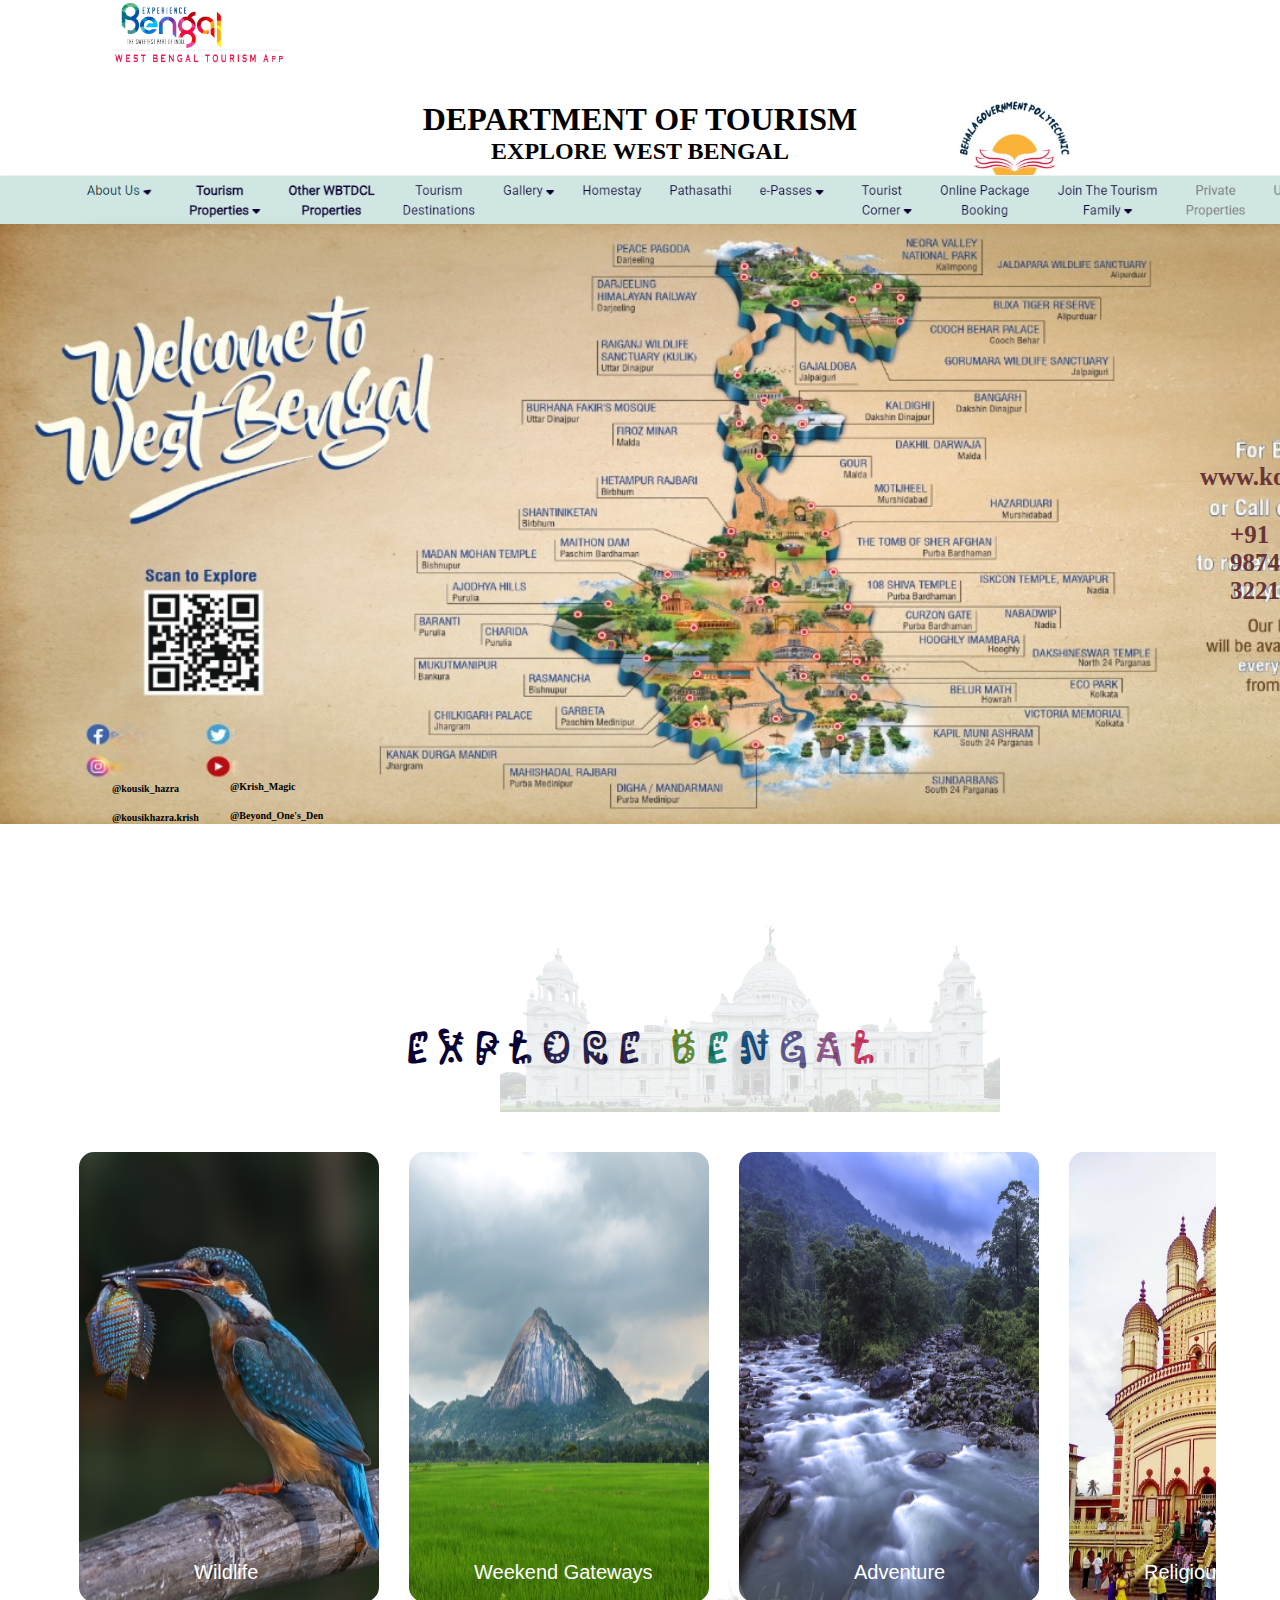
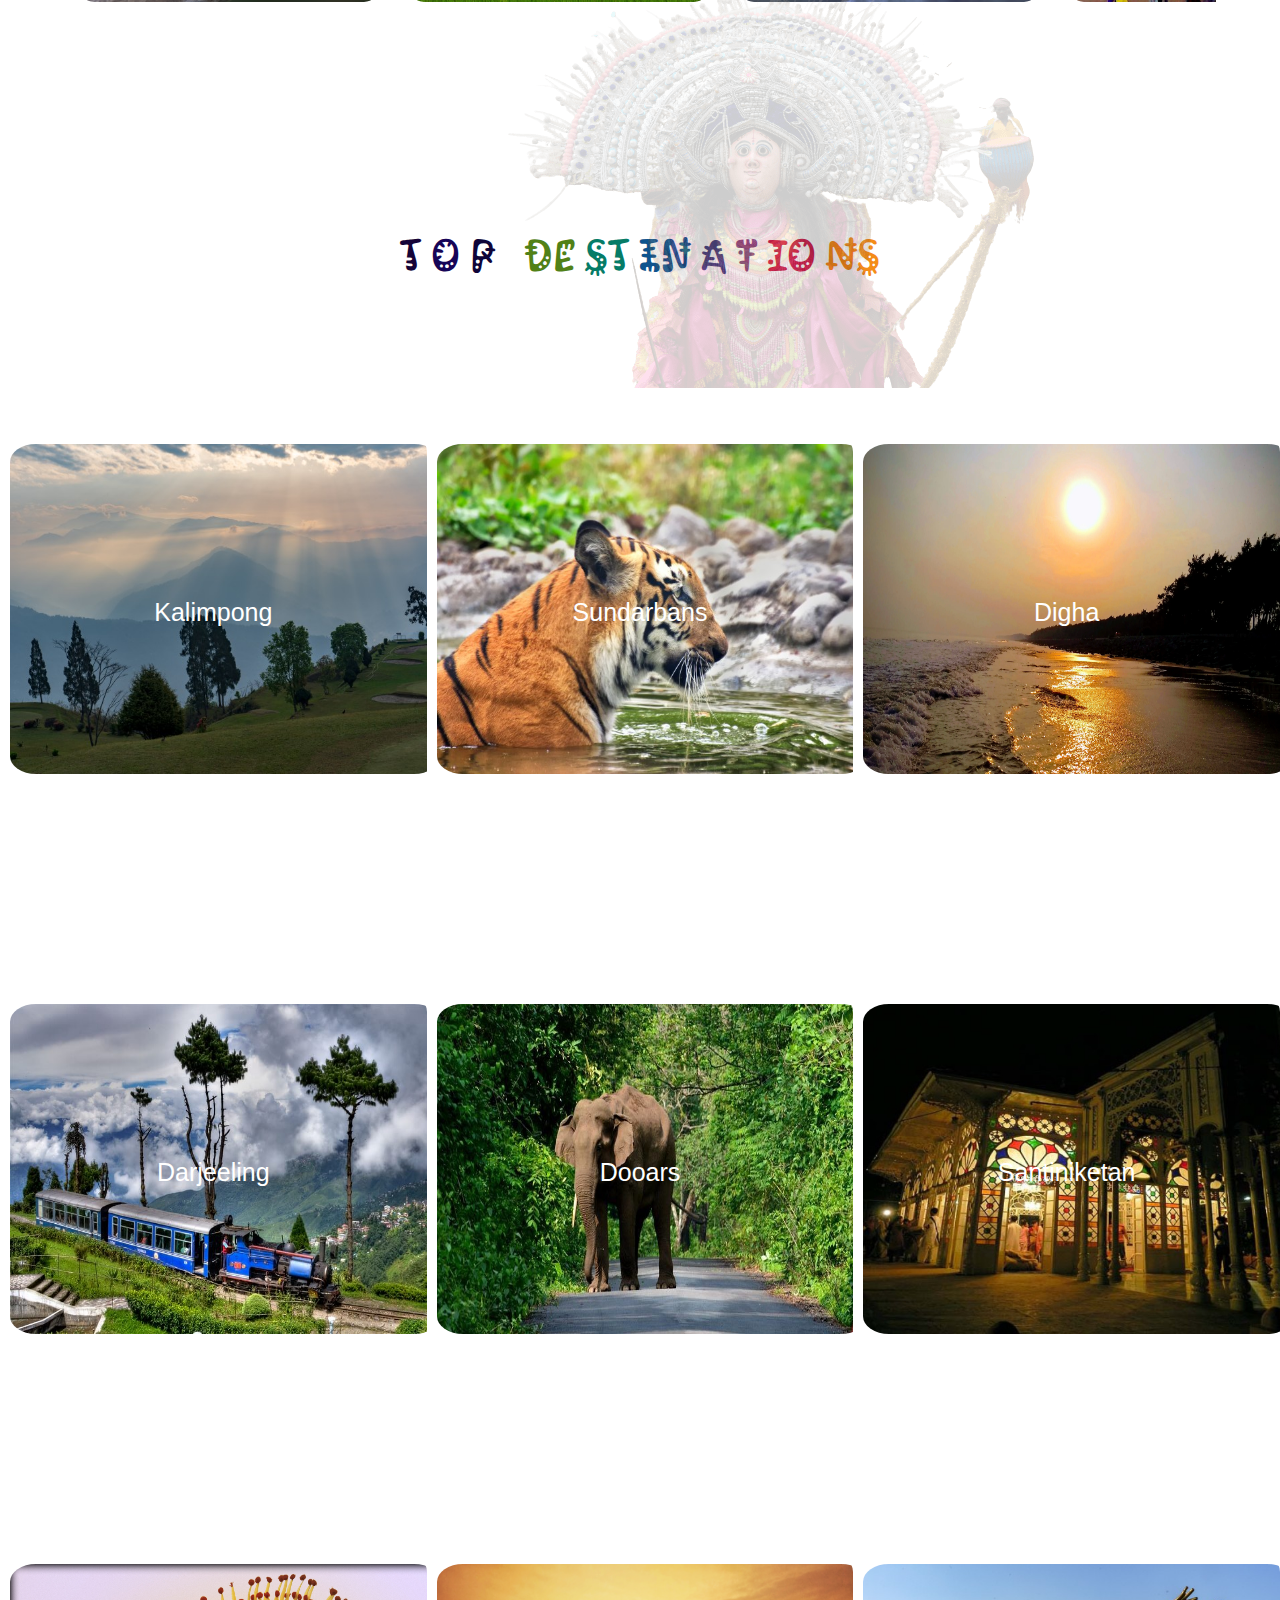
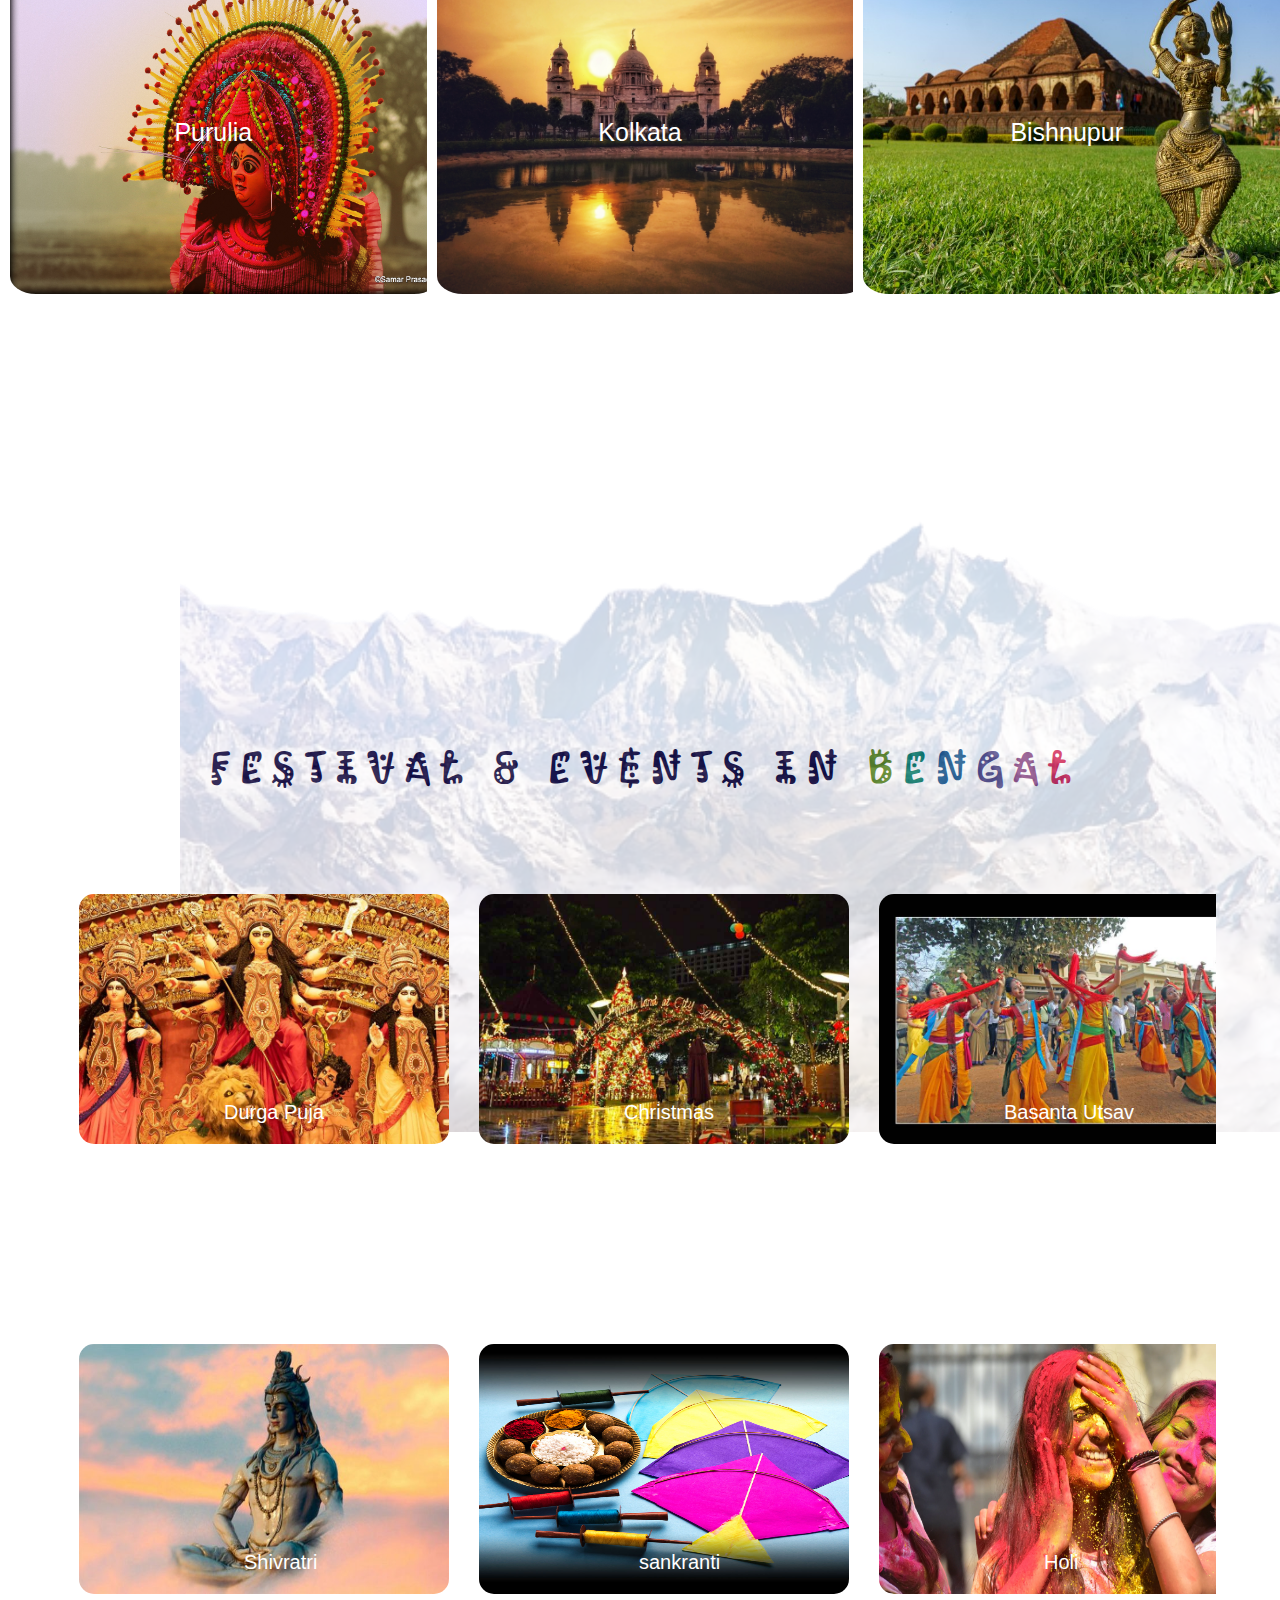
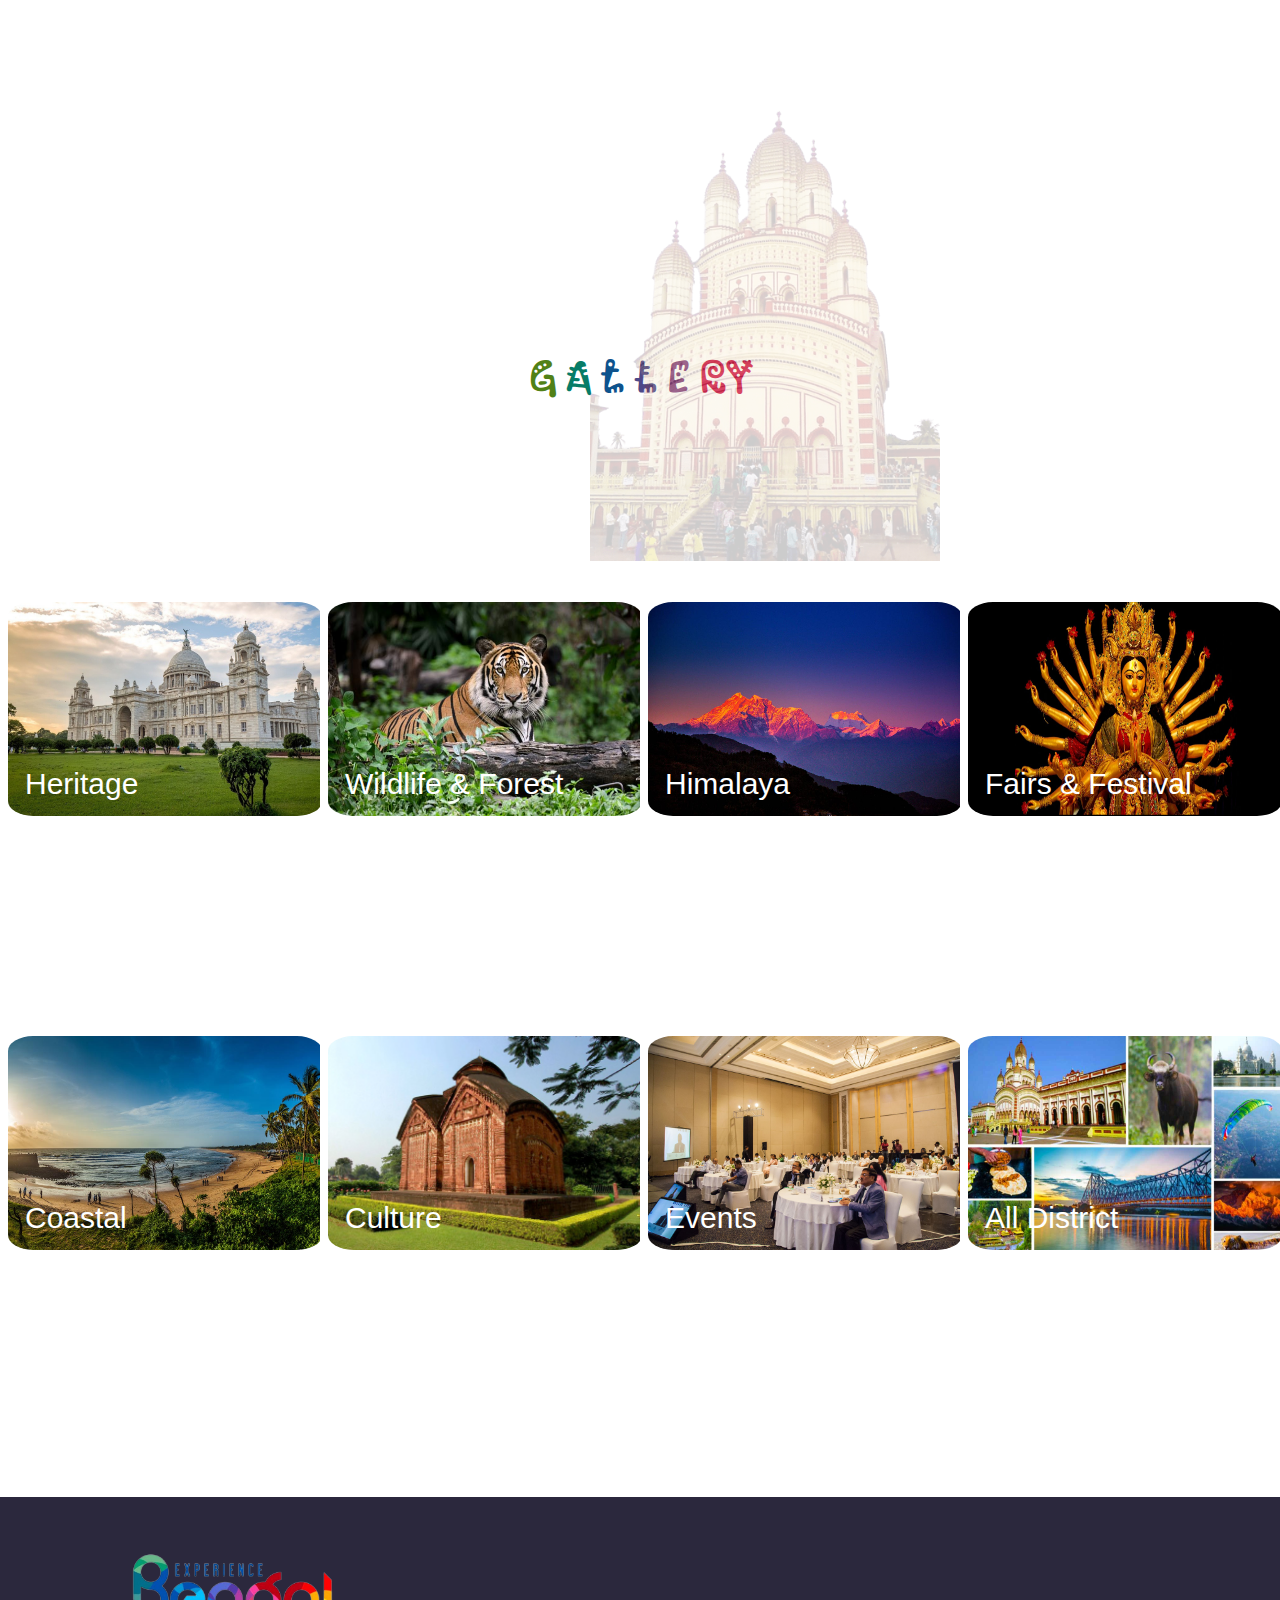
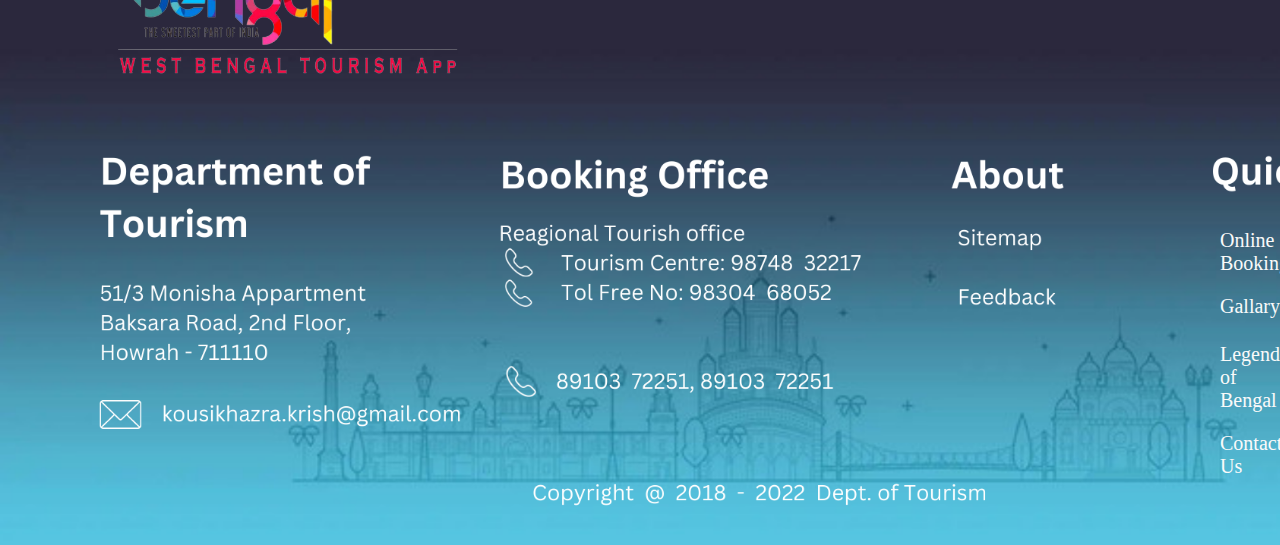
<file: index.html>
<!DOCTYPE html>
<html lang="en">
<head>
    <meta charset="UTF-8">
    <meta name="viewport" content="width=device-width, initial-scale=1.0">
    <title>Kousik practical</title>
    <link rel="stylesheet" href="styles.css">
</head>
<body>
     <header>
       <div id="firstlogo">
           <a href="">
           <img src="Screenshot3.png" width="200"/>
           </a>
       </div>
       <div id="secondlogo">
           <a href="https://polytechnic.wbtetsd.gov.in/behalagovpoly" target="_blank">
           <img src="Screenshot4.jpg" width="130" height="90"/>
           </a>
       </div>
       <div id="heading">
           <h1>DEPARTMENT OF TOURISM</h1>
           <h2 id="head">EXPLORE WEST BENGAL</h2>
       </div>
     </header>   
     <div id="headimages">
         <img src="Screenshot1.png" width="1519" />
         <div id="mapimage">
             <img src="Screenshot2.jpg" width="1519" />
             <h1 id="letterimage">www.kousiktourism.in</h1>
             <h1 id="letterimage1">+91 98748 32217</h1>
             <p id="letterimage2">@kousik_hazra</p>
             <p id="letterimage3">@kousikhazra.krish</p>
             <p id="letterimage4">@Krish_Magic</p>
             <p id="letterimage5">@Beyond_One's_Den</p>
           </div>
     </div>
     <img src="screenshot4.png" width="500" id="victoria" />
     <div id="explorebengal">
        <h2>
            <span style="color: rgb(9, 1, 53);">E</span>
            <span style="color: rgb(9, 1, 53);">x</span>
            <span style="color: rgb(9, 1, 53);">p</span>
            <span style="color: rgb(9, 1, 53);">l</span>
            <span style="color: rgb(9, 1, 53);">o</span>
            <span style="color: rgb(9, 1, 53);">r</span>
            <span style="color: rgb(9, 1, 53);">e</span>
            &nbsp;
            <span style="color:#518117;">B</span>
            <span style="color:#067C67">e</span>
            <span style="color: #0E538D;">n</span>
            <span style="color: #4D4788;">g</span>
            <span style="color:#874784 ;">a</span>
            <span style="color: #D12150;">l</span>
        </h2>
     </div>
     <div class="first">
        <div class="slider">
            <div class="slide-track">
                <div class="image">
                    <a href="https://www.wbtourism.gov.in/destination/details?template_id=2&id=638eddb28c2638cfa704ad63" target="_blank"><img src="one.png" height="450px" width="300ps"></a>
                    <div class="bottom-left1">Wildlife</div>
                </div>
                <div class="image">
                    <a href="https://www.wbtourism.gov.in/destination/details?template_id=2&id=638ede278c2638cfa704ad69" target="_blank"><img src="two.png" height="450px" width="300ps"></a>
                    <div class="bottom-left2">Weekend Gateways</div>
                </div>
                <div class="image">
                    <a href="https://www.wbtourism.gov.in/destination/details?template_id=2&id=63d6c654ec7aa076f30b35d0" target="_blank"><img src="three.png" height="450px" width="300ps"></a>
                    <div class="bottom-left3">Adventure</div>
                </div>
                <div class="image">
                    <a href="https://www.wbtourism.gov.in/destination/details?template_id=2&id=63d8be436327ed072c056a1d" target="_blank"><img src="four.jpeg" height="450px" width="300ps"></a>
                    <div class="bottom-left4">Religious Tourism</div>
                </div>
                <div class="image">
                    <a href="https://www.wbtourism.gov.in/destination/details?template_id=2&id=63e90a550e6185b3d60e9404" target="_blank"><img src="five.png" height="450px" width="300ps"></a>
                    <div class="bottom-left5">Eco Tourism</div>
                </div>
                <div class="image">
                    <a href="https://www.wbtourism.gov.in/destination/details?template_id=2&id=63ef194a56673d1a4e0eff84" target="_blank"><img src="six.png" height="450px" width="300ps"></a>
                    <div class="bottom-left6">Tea Tourism</div>
                </div>
                <div class="image">
                    <a href="https://www.wbtourism.gov.in/durgapuja" target="_blank"><img src="seven.png" height="450px" width="300ps"></a>
                    <div class="bottom-left7">Durga Puja</div>
                </div>
                <div class="image">
                    <a href="https://www.wbtourism.gov.in/destination/details?template_id=2&id=62fded584f32074b6d01ed76" target="_blank"><img src="eight.png" height="450px" width="300ps"></a>
                    <div class="bottom-left8">River & Cruise Tourism</div>
                </div>
                <div class="image">
                    <a href="https://www.wbtourism.gov.in/destination/details?template_id=2&id=638edb4b8c2638cfa704ad57" target="_blank"><img src="nine.png" height="450px" width="300ps"></a>
                    <div class="bottom-left9">The Mountains</div>
                </div>
                <div class="image">
                    <a href="https://www.wbtourism.gov.in/destination/details?template_id=2&id=638edc488c2638cfa704ad5a" target="_blank"><img src="ten.png" height="450px" width="300ps"></a>
                    <div class="bottom-left10">Cultural Tourism</div>
                </div>
                <div class="image">
                    <a href="https://www.wbtourism.gov.in/destination/details?template_id=2&id=638edc998c2638cfa704ad5d" target="_blank"><img src="eleven.png" height="450px" width="300ps"></a>
                    <div class="bottom-left11">Coastal</div>
                </div>
                <div class="image">
                    <a href="https://www.wbtourism.gov.in/destination/details?template_id=2&id=638edd438c2638cfa704ad60" target="_blank"><img src="twelve.png" height="450px" width="300ps"></a>
                    <div class="bottom-left12">Heritage Tourism</div>
                </div>
                <div class="image">
                    <a href="https://www.wbtourism.gov.in/destination/details?template_id=2&id=638eddb28c2638cfa704ad63" target="_blank"><img src="one.png" height="450px" width="300ps"></a>
                    <div class="bottom-left1">Wildlife</div>
                </div>
                <div class="image">
                    <a href="https://www.wbtourism.gov.in/destination/details?template_id=2&id=638ede278c2638cfa704ad69" target="_blank"><img src="two.png" height="450px" width="300ps"></a>
                    <div class="bottom-left2">Weekend Gateways</div>
                </div>
                <div class="image">
                    <a href="https://www.wbtourism.gov.in/destination/details?template_id=2&id=63d6c654ec7aa076f30b35d0" target="_blank"><img src="three.png" height="450px" width="300ps"></a>
                    <div class="bottom-left3">Adventure</div>
                </div>
                <div class="image">
                    <a href="https://www.wbtourism.gov.in/destination/details?template_id=2&id=63d8be436327ed072c056a1d" target="_blank"><img src="four.jpeg" height="450px" width="300ps"></a>
                    <div class="bottom-left4">Religious Tourism</div>
                </div>
                <div class="image">
                    <a href="https://www.wbtourism.gov.in/destination/details?template_id=2&id=63e90a550e6185b3d60e9404" target="_blank"><img src="five.png" height="450px" width="300ps"></a>
                    <div class="bottom-left5">Eco Tourism</div>
                </div>
                <div class="image">
                    <a href="https://www.wbtourism.gov.in/destination/details?template_id=2&id=63ef194a56673d1a4e0eff84" target="_blank"><img src="six.png" height="450px" width="300ps"></a>
                    <div class="bottom-left6">Tea Tourism</div>
                </div>
                <div class="image">
                    <a href="https://www.wbtourism.gov.in/durgapuja" target="_blank"><img src="seven.png" height="450px" width="300ps"></a>
                    <div class="bottom-left7">Durga Puja</div>
                </div>
                <div class="image">
                    <a href="https://www.wbtourism.gov.in/destination/details?template_id=2&id=62fded584f32074b6d01ed76" target="_blank"><img src="eight.png" height="450px" width="300ps"></a>
                    <div class="bottom-left8">River & Cruise Tourism</div>
                </div>
                <div class="image">
                    <a href="https://www.wbtourism.gov.in/destination/details?template_id=2&id=638edb4b8c2638cfa704ad57" target="_blank"><img src="nine.png" height="450px" width="300ps"></a>
                    <div class="bottom-left9">The Mountains</div>
                </div>
                <div class="image">
                    <a href="https://www.wbtourism.gov.in/destination/details?template_id=2&id=638edc488c2638cfa704ad5a" target="_blank"><img src="ten.png" height="450px" width="300ps"></a>
                    <div class="bottom-left10">Cultural Tourism</div>
                </div>
                <div class="image">
                    <a href="https://www.wbtourism.gov.in/destination/details?template_id=2&id=638edc998c2638cfa704ad5d" target="_blank"><img src="eleven.png" height="450px" width="300ps"></a>
                    <div class="bottom-left11">Coastal</div>
                </div>
                <div class="image">
                    <a href="https://www.wbtourism.gov.in/destination/details?template_id=2&id=638edd438c2638cfa704ad60" target="_blank"><img src="twelve.png" height="450px" width="300ps"></a>
                    <div class="bottom-left12">Heritage Tourism</div>
                </div>
                <div class="image">
                    <a href="https://www.wbtourism.gov.in/destination/details?template_id=2&id=638eddb28c2638cfa704ad63" target="_blank"><img src="one.png" height="450px" width="300ps"></a>
                    <div class="bottom-left1">Wildlife</div>
                </div>
                <div class="image">
                    <a href="https://www.wbtourism.gov.in/destination/details?template_id=2&id=638ede278c2638cfa704ad69" target="_blank"><img src="two.png" height="450px" width="300ps"></a>
                    <div class="bottom-left2">Weekend Gateways</div>
                </div>
                <div class="image">
                    <a href="https://www.wbtourism.gov.in/destination/details?template_id=2&id=63d6c654ec7aa076f30b35d0" target="_blank"><img src="three.png" height="450px" width="300ps"></a>
                    <div class="bottom-left3">Adventure</div>
                </div>
                <div class="image">
                    <a href="https://www.wbtourism.gov.in/destination/details?template_id=2&id=63d8be436327ed072c056a1d" target="_blank"><img src="four.jpeg" height="450px" width="300ps"></a>
                    <div class="bottom-left4">Religious Tourism</div>
                </div>
                <div class="image">
                    <a href="https://www.wbtourism.gov.in/destination/details?template_id=2&id=63e90a550e6185b3d60e9404" target="_blank"><img src="five.png" height="450px" width="300ps"></a>
                    <div class="bottom-left5">Eco Tourism</div>
                </div>
                <div class="image">
                    <a href="https://www.wbtourism.gov.in/destination/details?template_id=2&id=63ef194a56673d1a4e0eff84" target="_blank"><img src="six.png" height="450px" width="300ps"></a>
                    <div class="bottom-left6">Tea Tourism</div>
                </div>
                <div class="image">
                    <a href="https://www.wbtourism.gov.in/durgapuja" target="_blank"><img src="seven.png" height="450px" width="300ps"></a>
                    <div class="bottom-left7">Durga Puja</div>
                </div>
                <div class="image">
                    <a href="https://www.wbtourism.gov.in/destination/details?template_id=2&id=62fded584f32074b6d01ed76" target="_blank"><img src="eight.png" height="450px" width="300ps"></a>
                    <div class="bottom-left8">River & Cruise Tourism</div>
                </div>
                <div class="image">
                    <a href="https://www.wbtourism.gov.in/destination/details?template_id=2&id=638edb4b8c2638cfa704ad57" target="_blank"><img src="nine.png" height="450px" width="300ps"></a>
                    <div class="bottom-left9">The Mountains</div>
                </div>
                <div class="image">
                    <a href="https://www.wbtourism.gov.in/destination/details?template_id=2&id=638edc488c2638cfa704ad5a" target="_blank"><img src="ten.png" height="450px" width="300ps"></a>
                    <div class="bottom-left10">Cultural Tourism</div>
                </div>
                <div class="image">
                    <a href="https://www.wbtourism.gov.in/destination/details?template_id=2&id=638edc998c2638cfa704ad5d" target="_blank"><img src="eleven.png" height="450px" width="300ps"></a>
                    <div class="bottom-left11">Coastal</div>
                </div>
                <div class="image">
                    <a href="https://www.wbtourism.gov.in/destination/details?template_id=2&id=638edd438c2638cfa704ad60" target="_blank"><img src="twelve.png" height="450px" width="300ps"></a>
                    <div class="bottom-left12">Heritage Tourism</div>
                </div>
            </div>
        </div>
     </div>
     <div id="second">
        <div id="topdestination">
          <h2>
           <span style="color: rgb(21, 4, 56);">T</span>
           <span style="color: rgb(22, 5, 87);">o</span>
           <span style="color: rgb(15, 5, 57);">p</span>
           &nbsp;
           <span style="color:#518117;">De</span>
           <span style="color:#067C67">st</span>
           <span style="color: #0E538D;">in</span>
           <span style="color: #4D4788;">a</span>
           <span style="color:#874784 ;">t</span>
           <span style="color: #D12150;">io</span>
           <span style="color:#F48C18">ns</span>
          </h2>
        </div>
         <img src="screenshot7.webp" id="backgroundimg2" >
         <div class="row">
            <div class="column">
             <a href="https://www.wbtourism.gov.in/topDestination/details1?template_id=1&id=638f831f9e20437bfb0ce12a" target="_blank" >
                <img src="screenshot7.jpeg" alt="Kamimpong" height="350px" width="450px" >
             </a>
             <div class="centered">Kalimpong</div>
            </div>
            <div class="column">
             <a href="https://www.wbtourism.gov.in/topDestination/details1?template_id=1&id=638f90b09e20437bfb0ce140" target="_blank" >
                <img src="Screenshot19.jpeg" alt="Sundarbanns" height="350px" width="450px" >
             </a>
             <div class="centered">Sundarbans</div>
            </div>
            <div class="column">
             <a href="https://www.wbtourism.gov.in/topDestination/details1?template_id=1&id=638f91289e20437bfb0ce143" target="_blank" >   
                <img src="screenshot8.webp" alt="Digha" height="350px" width="450px" >
             </a>
             <div class="centered">Digha</div>
            </div>
         </div>
         <div id="dds">
          <div class="row">
            <div class="column">
             <a href="https://www.wbtourism.gov.in/topDestination/details1?template_id=1&id=63d54ce734d3802cfd04682b" target="_blank" >
                <img src="Screenshot9.jpg" alt="Darjeeling" height="350px" width="450px" >
             </a>
             <div class="centered">Darjeeling</div>
            </div>
            <div class="column">
             <a href="https://www.wbtourism.gov.in/topDestination/details1?template_id=1&id=63d6c6eaec7aa076f30b35d3" target="_blank" >   
                <img src="Screenshot10.jpeg" alt="Dooars" height="350px" width="450px" >
             </a>
             <div class="centered">Dooars</div>
            </div>
            <div class="column">
             <a href="https://www.wbtourism.gov.in/topDestination/details1?template_id=1&id=63da5372171e967049012c27" target="_blank" >
                <img src="Screenshot11.jpeg" alt="Santiniketan" height="350px" width="450px" >
             </a>
             <div class="centered">Santiniketan</div>
            </div> 
          </div>
         </div>
         <div id="pkb">
            <div class="row">
                <div class="column">
                 <a href="https://www.wbtourism.gov.in/topDestination/details1?template_id=1&id=63da5916171e967049012c2d" target="_blank" >
                    <img src="screenshot17.jpg" alt="Purulia" height="350px" width="450px" >
                 </a>
                 <div class="centered">Purulia</div>
                </div>
                <div class="column">
                 <a href="https://www.wbtourism.gov.in/topDestination/details1?template_id=1&id=63e0f9bde1e96d5daf0e5c4c" target="_blank" >
                    <img src="Screenshot18.jpg" alt="Kolkata" height="350px" width="450px" >
                 </a>
                 <div class="centered">Kolkata</div>
                </div>
                <div class="column">
                 <a href="https://www.wbtourism.gov.in/topDestination/details1?template_id=1&id=63e7c702f21baf83e8050ee1" target="_blank" >
                    <img src="Screenshot14.jpeg" alt="Bishnupur" height="350px" width="450px" >
                 </a>
                 <div class="centered">Bishnupur</div>
                </div>
             </div>
         </div>
     </div>
     <img src="mountain.png" id="mountain" width="1200px">
        <div id="festival">
            <h2>
                <span style="color: rgb(9, 1, 53);">F</span>
                <span style="color: rgb(9, 1, 53);">e</span>
                <span style="color: rgb(9, 1, 53);">s</span>
                <span style="color: rgb(9, 1, 53);">t</span>
                <span style="color: rgb(9, 1, 53);">i</span>
                <span style="color: rgb(9, 1, 53);">v</span>
                <span style="color: rgb(9, 1, 53);">a</span>
                <span style="color: rgb(9, 1, 53);">l</span>
                &nbsp;
                <span style="color: rgb(9, 1, 53);">&</span>
                &nbsp;
                <span style="color: rgb(9, 1, 53);">E</span>
                <span style="color: rgb(9, 1, 53);">v</span>
                <span style="color: rgb(9, 1, 53);">e</span>
                <span style="color: rgb(9, 1, 53);">n</span>
                <span style="color: rgb(9, 1, 53);">t</span>
                <span style="color: rgb(9, 1, 53);">s</span>
                &nbsp;
                <span style="color: rgb(9, 1, 53);">I</span>
                <span style="color: rgb(9, 1, 53);">n</span>
                &nbsp;
                <span style="color:#518117;">B</span>
                <span style="color:#067C67">e</span>
                <span style="color: #0E538D;">n</span>
                <span style="color: #4D4788;">g</span>
                <span style="color:#874784 ;">a</span>
                <span style="color: #D12150;">l</span>
            </h2>
        </div>
        <div class="third">
            <div class="slider1">
                <div class="slide-track1">
                    <div class="image1">
                        <img src="durga.webp" height="250px" width="370ps">
                        <div class="bottom-left13">Durga Puja</div>
                    </div>
                    <div class="image1">
                        <img src="christmas.jpg" height="250px" width="370ps">
                        <div class="bottom-left14">Christmas</div>
                    </div>
                    <div class="image1">
                        <img src="basanta.jpg" height="250px" width="370ps">
                        <div class="bottom-left15">Basanta Utsav</div>
                    </div>
                    <div class="image1">
                        <img src="diwali.webp" height="250px" width="370ps">
                        <div class="bottom-left16">Diwali</div>
                    </div>
                    <div class="image1">
                        <img src="eid.webp" height="250px" width="370ps">
                        <div class="bottom-left17">Eid-Ul-Fitr</div>
                    </div>
                    <div class="image1">
                        <img src="rath.jpg" height="250px" width="370ps">
                        <div class="bottom-left18">Rath Yatra</div>
                    </div>
                    <div class="image1">
                        <img src="durga.webp" height="250px" width="370ps">
                        <div class="bottom-left13">Durga Puja</div>
                    </div>
                    <div class="image1">
                        <img src="christmas.jpg" height="250px" width="370ps">
                        <div class="bottom-left14">Christmas</div>
                    </div>
                    <div class="image1">
                        <img src="basanta.jpg" height="250px" width="370ps">
                        <div class="bottom-left15">Basanta Utsav</div>
                    </div>
                    <div class="image1">
                        <img src="diwali.webp" height="250px" width="370ps">
                        <div class="bottom-left16">Diwali</div>
                    </div>
                    <div class="image1">
                        <img src="eid.webp" height="250px" width="370ps">
                        <div class="bottom-left17">Eid-Ul-Fitr</div>
                    </div>
                    <div class="image1">
                        <img src="rath.jpg" height="250px" width="370ps">
                        <div class="bottom-left18">Rath Yatra</div>
                    </div>
                    <div class="image1">
                        <img src="durga.webp" height="250px" width="370ps">
                        <div class="bottom-left13">Durga Puja</div>
                    </div>
                    <div class="image1">
                        <img src="christmas.jpg" height="250px" width="370ps">
                        <div class="bottom-left14">Christmas</div>
                    </div>
                    <div class="image1">
                        <img src="basanta.jpg" height="250px" width="370ps">
                        <div class="bottom-left15">Basanta Utsav</div>
                    </div>
                    <div class="image1">
                        <img src="diwali.webp" height="250px" width="370ps">
                        <div class="bottom-left16">Diwali</div>
                    </div>
                    <div class="image1">
                        <img src="eid.webp" height="250px" width="370ps">
                        <div class="bottom-left17">Eid-Ul-Fitr</div>
                    </div>
                    <div class="image1">
                        <img src="rath.jpg" height="250px" width="370ps">
                        <div class="bottom-left18">Rath Yatra</div>
                    </div>
                </div>
            </div>
            <div class="slider1">
                <div class="slide-track1">
                    <div class="image1">
                        <img src="shivratri.jpg" height="250px" width="370ps">
                        <div class="bottom-left19">Shivratri</div>
                    </div>
                    <div class="image1">
                        <img src="sankranti.jpg" height="250px" width="370ps">
                        <div class="bottom-left20">sankranti</div>
                    </div>
                    <div class="image1">
                        <img src="holi.webp" height="250px" width="370ps">
                        <div class="bottom-left21">Holi</div>
                    </div>
                    <div class="image1">
                        <img src="janmashtami.webp" height="250px" width="370ps">
                        <div class="bottom-left22">Janmashtami</div>
                    </div>
                    <div class="image1">
                        <img src="nach.jpg" height="250px" width="370ps">
                        <div class="bottom-left23">Chhau Nach</div>
                    </div>
                    <div class="image1">
                        <img src="ganesh.webp" height="250px" width="370ps">
                        <div class="bottom-left24">Ganesh Chaturthi</div>
                    </div>
                    <div class="image1">
                        <img src="shivratri.jpg" height="250px" width="370ps">
                        <div class="bottom-left19">Shivratri</div>
                    </div>
                    <div class="image1">
                        <img src="sankranti.jpg" height="250px" width="370ps">
                        <div class="bottom-left20">sankranti</div>
                    </div>
                    <div class="image1">
                        <img src="holi.webp" height="250px" width="370ps">
                        <div class="bottom-left21">Holi</div>
                    </div>
                    <div class="image1">
                        <img src="janmashtami.webp" height="250px" width="370ps">
                        <div class="bottom-left22">Janmashtami</div>
                    </div>
                    <div class="image1">
                        <img src="nach.jpg" height="250px" width="370ps">
                        <div class="bottom-left23">Chhau Nach</div>
                    </div>
                    <div class="image1">
                        <img src="ganesh.webp" height="250px" width="370ps">
                        <div class="bottom-left24">Ganesh Chaturthi</div>
                    </div>
                    <div class="image1">
                        <img src="shivratri.jpg" height="250px" width="370ps">
                        <div class="bottom-left19">Shivratri</div>
                    </div>
                    <div class="image1">
                        <img src="sankranti.jpg" height="250px" width="370ps">
                        <div class="bottom-left20">sankranti</div>
                    </div>
                    <div class="image1">
                        <img src="holi.webp" height="250px" width="370ps">
                        <div class="bottom-left21">Holi</div>
                    </div>
                    <div class="image1">
                        <img src="janmashtami.webp" height="250px" width="370ps">
                        <div class="bottom-left22">Janmashtami</div>
                    </div>
                    <div class="image1">
                        <img src="nach.jpg" height="250px" width="370ps">
                        <div class="bottom-left23">Chhau Nach</div>
                    </div>
                    <div class="image1">
                        <img src="ganesh.webp" height="250px" width="370ps">
                        <div class="bottom-left24">Ganesh Chaturthi</div>
                    </div>    
                </div>
            </div>
        </div>
     <div id="fourth">
          <img src="screenshot8.png" id="temple" width="350px" >
          <div id="gallary1">
            <h2>
            <span style="color:#518117;">G</span>
            <span style="color:#067C67">a</span>
            <span style="color: #0E538D;">l</span>
            <span style="color: #4D4788;">l</span>
            <span style="color:#874784 ;">e</span>
            <span style="color: #D12150;">ry</span>
            </h2>
          </div>
         <div class="row1">
            <div class="column1">
             <a href="https://www.wbtourism.gov.in/gallery/Heritage" target="_blank" >
                <div class="hot">
                <img src="heritage.jpeg" alt="Kamimpong" height="230px" width="330px" >
                </div>
             </a>
             <div class="bottom-left">Heritage</div>
            </div>
            <div class="column1">  
             <a href="https://www.wbtourism.gov.in/gallery/Wildlife%20&%20Forest" target="_blank" >
                <img src="forest.jpg" alt="Sundarbanns" height="230px" width="330px" >
             </a>
             <div class="bottom-left">Wildlife & Forest</div>
            </div>
            <div class="column1">
             <a href="https://www.wbtourism.gov.in/gallery/Himalaya" target="_blank" >
                <img src="himalaya.jpg" alt="Digha" height="230px" width="330px" >
             </a>
             <div class="bottom-left">Himalaya</div>
            </div>
            <div class="column1">
             <a href="https://www.wbtourism.gov.in/gallery/Himalaya" target="_blank" >
               <img src="festival.jpg" alt="Santiniketan" height="230px" width="330px" >
             </a>
             <div class="bottom-left">Fairs & Festival</div>
             </div>
         </div>
         <div id="xxv">
          <div class="row1">
            <div class="column1">
             <a href="https://www.wbtourism.gov.in/gallery/Coastal" target="_blank" >
                <img src="coastal.jpg" alt="Darjeeling" height="230px" width="330px" >
             </a>
             <div class="bottom-left">Coastal</div>
            </div>
            <div class="column1">
             <a href="https://www.wbtourism.gov.in/gallery/Culture" target="_blank" >
                <img src="culture.png" alt="Dooars" height="230px" width="330px" >
             </a>
             <div class="bottom-left">Culture</div>
            </div>
            <div class="column1">
             <a href="https://www.wbtourism.gov.in/gallery/Events" target="_blank" >
                <img src="event.jpeg" alt="Santiniketan" height="230px" width="330px" >
             </a>
             <div class="bottom-left">Events</div>
            </div>
            <div class="column1">
             <a href="https://www.wbtourism.gov.in/gallery/district" target="_blank" >
                <img src="district.jpg" alt="Santiniketan" height="230px" width="330px" >
             </a>
             <div class="bottom-left">All District</div>
           </div>
         </div>
        </div>
     </div>     
        <footer>
            <img src="Screenshot6.png" id="foot" width="1519" >
            <a href="">
            <img src="Screenshot3.png" id="lastlogo" width="400px" >
            </a>
            <div id="lastfooter">
                <a style="text-decoration: none;"  href="https://www.wbtdcl.com/" target="_blank" >
                    <p id="onlinebooking">Online Booking</p>
                </a>
                <a style="text-decoration: none;"  href="https://www.wbtourism.gov.in/gallery/image_gallery" target="_blank" >
                    <p id="gallary">Gallary</p>
                </a>
                <a style="text-decoration: none;"  href="https://www.wbtourism.gov.in/legends-view" target="_blank" >
                    <p id="legendsofbengal">Legends of Bengal</p>
                </a>
                <a style="text-decoration: none;"  href="https://www.wbtourism.gov.in/contact-us" target="_blank" >
                    <p id="contactus">Contact Us</p>
                </a>
            </div>
        </footer>
</body>
</html
</file>
<file: styles.css>
@import url('https://fonts.googleapis.com/css2?family=Kablammo&family=Kaushan+Script&display=swap');
#heading
{
    text-align: center;
    font-family: serif;
    font-weight: 100;
    margin-top: -110px;
}
#head
{
    margin-top: 0px;
}
#firstlogo
{
    margin-left: 100px;
    margin-top: -20px;
    display: inline-block;
}
#secondlogo
{
    margin-left: 950px;
    margin-bottom: 20px;
    display: inline-block;
}
#mapimage
{
    margin-top: -3.9px;
}
*
{
    margin: 0px;
    box-sizing: border-box;
}
#headimages
{
    margin-top: 10px;
}
#letterimage
{
    font-size: 25px;
    margin-top: -365px;
    margin-left: 1200px;
    color: #693636;
}
#letterimage1
{
    font-size: 25px;
    margin-top: 30px;
    margin-left: 1230px;
    color: #693636;
}
#letterimage2
{
    font-weight: bold;
    font-size: 10px;
    margin-top: 178px;
    margin-left: 112px;
    color: #000000;
}
#letterimage3
{
    font-weight: bold;
    font-size: 10px;
    margin-top: 18px;
    margin-left: 112px;
    color: #000000;
}
#letterimage4
{
    font-weight: bold;
    font-size: 10px;
    margin-top: -42px;
    margin-left: 230px;
    color: #000000;
}
#letterimage5
{
    font-weight: bold;
    font-size: 10px;
    margin-top: 18px;
    margin-left: 230px;
    color: #000000;
}
#victoria
{
    margin-left: 500px;
    margin-top: 100px;
    opacity: 0.2;
}
.first
{
    min-height: 100vh;
    display: grid;
    place-items: center;
    font-family: sans-serif;
}
.slider
{
    margin-top: 150px;
    margin-bottom: 200px;
    position: relative;
    width: 90%;
    display: grid;
    place-items: center;
    overflow: hidden;
}
.slide-track
{
    height: 650px;
    display: flex;
    width: calc(250px * 18);
    animation: scroll 50s linear infinite;
}
@keyframes scroll
{
    0%
    {
        transform: translate(0);
    }
    100%
    {
        transform: translate(calc(-250px * 32));
    }
}
.image
{
    display: flex;
    align-items: center;
    padding: 15px;
    perspective: 100px;
}
.image img
{
    transition: transform 0.6s;
    border-radius: 15px;
}
.image :hover
{
    transform: scale(1.07);
    border-radius: 15px;
}
.bottom-left1
{
    position: absolute;
    bottom: 120px;
    left: 130px;
    color: white;
    font-size: 20px;
}
.bottom-left2
{
    position: absolute;
    bottom: 120px;
    left: 80px;
    color: white;
    font-size: 20px;
}
.bottom-left3
{
    position: absolute;
    bottom: 120px;
    left: 130px;
    color: white;
    font-size: 20px;
}
.bottom-left4
{
    position: absolute;
    bottom: 120px;
    left:  90px;
    color: white;
    font-size: 20px;
}
.bottom-left5
{
    position: absolute;
    bottom: 120px;
    left: 110px;
    color: white;
    font-size: 20px;
}
.bottom-left6
{
    position: absolute;
    bottom: 120px;
    left: 110px;
    color: white;
    font-size: 20px;
}
.bottom-left7
{
    position: absolute;
    bottom: 120px;
    left: 120px;
    color: white;
    font-size: 20px;
}
.bottom-left8
{
    position: absolute;
    bottom: 120px;
    left: 70px;
    color: white;
    font-size: 20px;
}
.bottom-left9
{
    position: absolute;
    bottom: 120px;
    left: 100px;
    color: white;
    font-size: 20px;
}
.bottom-left10
{
    position: absolute;
    bottom: 120px;
    left: 100px;
    color: white;
    font-size: 20px;
}
.bottom-left11
{
    position: absolute;
    bottom: 120px;
    left: 130px;
    color: white;
    font-size: 20px;
}
.bottom-left12
{
    position: absolute;
    bottom: 120px;
    left: 100px;
    color: white;
    font-size: 20px;
}
#explorebengal
{
    font-family: 'Kablammo';
    text-align: center;
    font-size: 30px;
    font-weight: 400;
    margin-top: -100px;
    margin-bottom: -170px;
}
#second
{
    margin-top: -100px;
}
#topdestination
{
    font-family: 'Kablammo';
    text-align: center;
    font-size: 30px;
    font-weight: 400;
    margin-top: 20px;
}
.row
{
    height: 100vh;
    display: flex;
    justify-content: center;
    align-items: center;
    margin-top: -150px;
}
.column
{
    overflow: hidden;
    position: relative;
    border-radius: 5%;
    color: white;
    text-align: center;
    font-size: 25px;
    font-family: sans-serif;
}
.column img
{
    padding: 10px;
    transition: all 0.3s linear;
    border-radius: 8%;
}
.column :hover
{
    transform: scale(1.2);
}
#dds
{
    margin-top: -340px;
}
#pkb
{
    margin-top: -340px;
}
#backgroundimg2
{
    margin-top: -300px;
    margin-left: 500px;
    margin-bottom: -80px;
    opacity: 0.2;
}
#lastlogo
{
    margin-top: -350px;
    margin-bottom: 350px;
    margin-left: 90px;
    z-index: 0;
}
#foot
{
    z-index: 1;
    margin-top: -100px;
    margin-bottom: -290px;
}
#onlinebooking
{
    color: rgb(250, 250, 250);
    margin-left: 1220px;
    margin-top: -260px;
    font-size: 20px;
}
#gallary
{
    color: rgb(250, 250, 250);
    margin-left: 1220px;
    margin-top: 20px;
    font-size: 20px;
}
#legendsofbengal
{
    color: rgb(250, 250, 250);
    margin-left: 1220px;
    margin-top: 25px;
    font-size: 20px;
}
#contactus
{
    color: rgb(250, 250, 250);
    margin-left: 1220px;
    margin-top: 20px;
    font-size: 20px;
}
#mountain
{  
    margin-left: 180px;
    margin-top: -250px;
    margin-bottom: -400px;
    opacity: 0.2;
}
#festival
{
    margin-left: 0px;
    margin-bottom: 0px;
    font-family: 'Kablammo';
    text-align: center;
    font-size: 30px;
    font-weight: 400;
    margin-top: 0px;
}
.third
{
    min-height: 100vh;
    display: grid;
    place-items: center;
    font-family: sans-serif;
}
.slider1
{
    margin-top: 0px;
    margin-bottom: 0px;
    position: relative;
    width: 90%;
    display: grid;
    place-items: center;
    overflow: hidden;
}
.slide-track1
{
    height: 350px;
    display: flex;
    width: calc(250px * 18);
    animation: move 20s linear infinite;
}
@keyframes move
{
    0%
    {
        transform: translate(0);
    }
    100%
    {
        transform: translate(calc(-250px * 22));
    }
}
.image1
{
    display: flex;
    align-items: center;
    padding: 15px;
    perspective: 100px;
}
.image1 img
{
    transition: transform 0.6s;
    border-radius: 15px;
}
.image1 :hover
{
    transform: scale(1.07);
    border-radius: 15px;
}
.bottom-left13
{
    position: absolute;
    bottom: 70px;
    left: 160px;
    color: white;
    font-size: 20px;
}
.bottom-left14
{
    position: absolute;
    bottom: 70px;
    left: 160px;
    color: white;
    font-size: 20px;
}
.bottom-left15
{
    position: absolute;
    bottom: 70px;
    left: 140px;
    color: white;
    font-size: 20px;
}
.bottom-left16
{
    position: absolute;
    bottom: 70px;
    left: 180px;
    color: white;
    font-size: 20px;
}
.bottom-left17
{
    position: absolute;
    bottom: 70px;
    left: 160px;
    color: white;
    font-size: 20px;
}
.bottom-left18
{
    position: absolute;
    bottom: 70px;
    left: 170px;
    color: white;
    font-size: 20px;
}
.bottom-left19
{
    position: absolute;
    bottom: 70px;
    left: 180px;
    color: white;
    font-size: 20px;
}
.bottom-left20
{
    position: absolute;
    bottom: 70px;
    left: 175px;
    color: white;
    font-size: 20px;
}
.bottom-left21
{
    position: absolute;
    bottom: 70px;
    left: 180px;
    color: white;
    font-size: 20px;
}
.bottom-left22
{
    position: absolute;
    bottom: 70px;
    left: 160px;
    color: white;
    font-size: 20px;
}
.bottom-left23
{
    position: absolute;
    bottom: 70px;
    left: 150px;
    color: white;
    font-size: 20px;
}
.bottom-left24
{
    position: absolute;
    bottom: 70px;
    left: 140px;
    color: white;
    font-size: 20px;
}
#gallary1
{
    margin-left: 0px;
    margin-bottom: 280px;
    font-family: 'Kablammo';
    text-align: center;
    font-size: 30px;
    font-weight: 400;
    margin-top: -320px;
}
#temple
{
    margin-left: 590px;
    margin-top: -10px;
    margin-bottom: 100px;
    opacity: 0.2;
}
.row1
{
    height: 100vh;
    display: flex;
    justify-content: center;
    align-items: center;
    margin-top: -420px;
    overflow: hidden;
}
.column1
{
    overflow: hidden;
    position: relative;
    border-radius: 5%;
    text-align: center;
    color: white;
    font-size: 30px;
    font-family: sans-serif;
}
.column1 img
{
    overflow: hidden;
    border-radius: 10%;
    padding: 8px;
    transition: all 0.3s linear;
    margin-right: -10px;
}
.column1 :hover
{
    transform: scale(1.1);
}
#xxv
{
    margin-top: -466px;
}
.bottom-left
{
    position: absolute;
    bottom: 30px;
    left: 25px;
}
.centered
{
    position: absolute;
    top: 50%;
    left: 50%;
    transform: translate(-50%, -50%);
}
</file>
